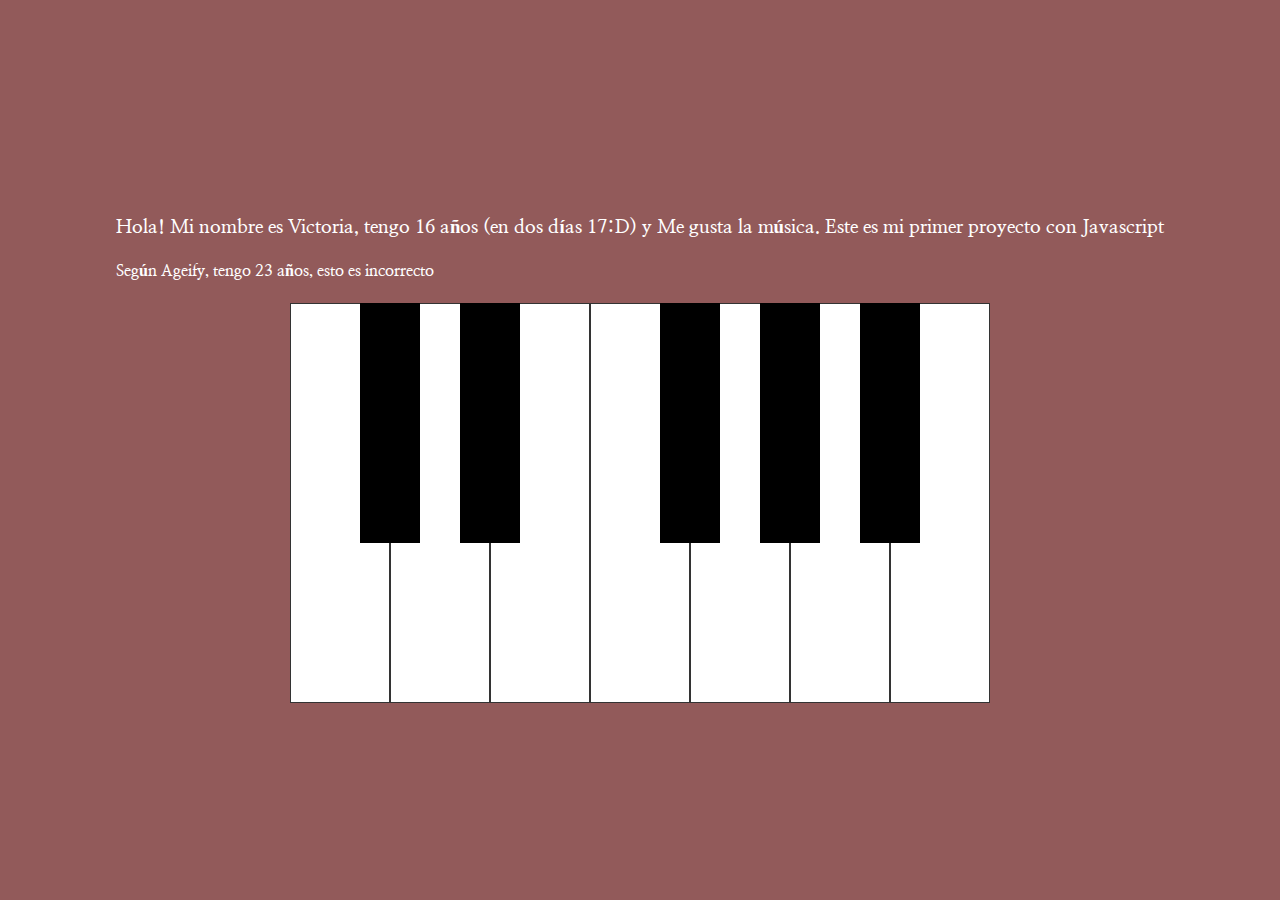
<file: js-instrument/index.html>
<!DOCTYPE html>
<html lang="en">
  <head>
    <meta charset="UTF-8" />
    <meta http-equiv="X-UA-Compatible" content="IE=edge" />
    <meta name="viewport" content="width=device-width, initial-scale=1.0" />
    <link rel="preconnect" href="https://fonts.googleapis.com">
    <link rel="preconnect" href="https://fonts.gstatic.com" crossorigin>
    <link href="https://fonts.googleapis.com/css2?family=Amatic+SC:wght@700&family=Nanum+Myeongjo&display=swap" rel="stylesheet">
    <link rel="stylesheet" href="styles.css" />
    <script src="main.js" defer></script>
    <title>Document</title>
  </head>
  <body>
    <div>
      <h3 class="text">
        Hola! Mi nombre es <span id="name"></span>, tengo
        <span id="age"></span> años (en dos días 17:D) y <span id="likesMusic"></span>. Este es mi
        primer proyecto con Javascript
      </h3>
      <h4 class="text">
        Según Ageify, tengo <span id="guessedAge">23</span> años, esto es
        <span id="isGuessRight">incorrecto</span>
      </h4>
    </div>
    <div class="piano">
      <div data-note="C" class="key white"></div>
      <div data-note="Db" class="key black"></div>
      <div data-note="D" class="key white"></div>
      <div data-note="Eb" class="key black"></div>
      <div data-note="E" class="key white"></div>
      <div data-note="F" class="key white"></div>
      <div data-note="Gb" class="key black"></div>
      <div data-note="G" class="key white"></div>
      <div data-note="Ab" class="key black"></div>
      <div data-note="A" class="key white"></div>
      <div data-note="Bb" class="key black"></div>
      <div data-note="B" class="key white"></div>
    </div>

    <audio id="C" src="notes/C.mp3"></audio>
    <audio id="Db" src="notes/Db.mp3"></audio>
    <audio id="D" src="notes/D.mp3"></audio>
    <audio id="Eb" src="notes/Eb.mp3"></audio>
    <audio id="E" src="notes/E.mp3"></audio>
    <audio id="F" src="notes/F.mp3"></audio>
    <audio id="Gb" src="notes/Gb.mp3"></audio>
    <audio id="G" src="notes/G.mp3"></audio>
    <audio id="Ab" src="notes/Ab.mp3"></audio>
    <audio id="A" src="notes/A.mp3"></audio>
    <audio id="Bb" src="notes/Bb.mp3"></audio>
    <audio id="B" src="notes/B.mp3"></audio>
  </body>
</html>
</file>
<file: js-instrument/styles.css>
*,
  *::before,
  *::after {
    box-sizing: border-box;
  }
  
  body {
    background: #925A5A;
    margin: 0;
    min-height: 100vh;
    display: flex;
    flex-direction: column;
    justify-content: center;
    align-items: center;
    font-family: 'Amatic SC', cursive;
    font-family: 'Nanum Myeongjo', serif;;
  }
  
  .piano {
    display: flex;
  }
  
  .key {
    height: calc(var(--width) * 4);
    width: var(--width);
  }
  
  .white {
    --width: 100px;
    background-color: white;
    border: 1px solid #333;
  }
  
  .white.active {
    background-color: #ccc;
  }
  
  .black {
    --width: 60px;
    background-color: black;
    margin-left: calc(var(--width) / -2);
    margin-right: calc(var(--width) / -2);
    z-index: 2;
  }
  
  .black.active {
    background-color: #333;
  }
  
  .text {
    color: white;
  }
</file>
